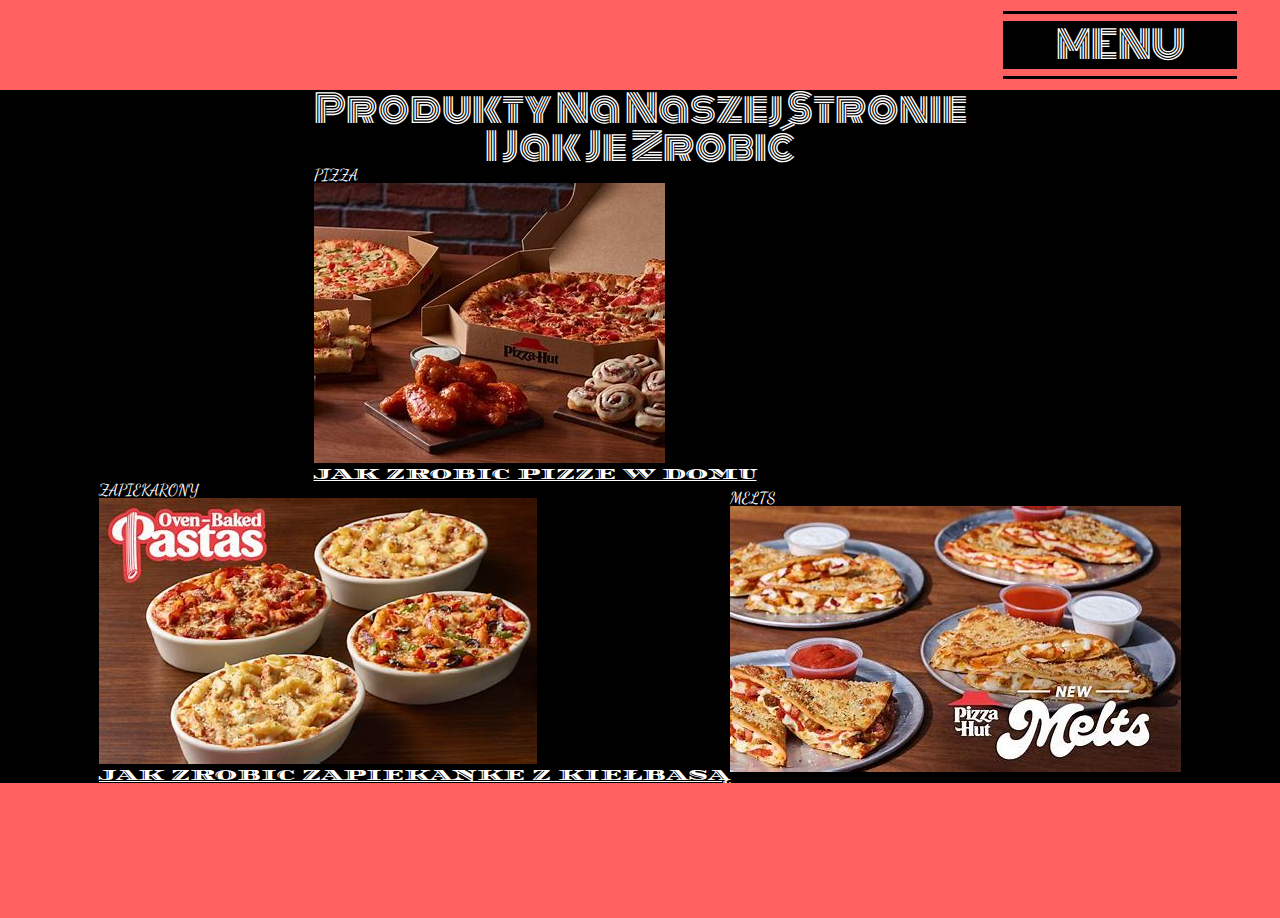
<file: pizza_hut/index.html>
<!DOCTYPE html>
<html lang="en">
  <head>
    <meta charset="UTF-8" />
    <meta name="viewport" content="width=device-width, initial-scale=1.0" />
    <title>Document</title>
    <link rel="icon" type="image/x-icon" href="./Style/Img/log.ico" />
    <link rel="stylesheet" href="./Style/style.css" />
    <script src="./Scritps/values.js" defer></script>
    <script src="./Scritps/kosyk.js"></script>
    <script src="./Scritps/applicationMenu.js" defer></script>

    <link rel="preconnect" href="https://fonts.googleapis.com">
    <link rel="preconnect" href="https://fonts.gstatic.com" crossorigin>
    <link
      href="https://fonts.googleapis.com/css2?family=Dancing+Script:wght@400..700&family=Diplomata&family=Monoton&family=Playfair+Display:ital,wght@0,400..900;1,400..900&family=Playwrite+GB+S:ital,wght@0,100..400;1,100..400&family=Style+Script&family=Ultra&display=swap"
      rel="stylesheet"
    >
  </head>
  <body>
    <header class="header">
      <div class="header__menu" id="menu">
        <div></div>
        <h1>MENU</h1>
        <div></div>
      </div>
    </header>

    <header class="header__menu--open" id="menuContainer">
      <ul>
        <li>
        </li>
        <li><a href="index.html">HOME</a></li>
        <li><a href="pizza.html">PIZZA</a></li>
        <li><a href="sosy.html">SOSY</a></li>
        <li><a href="zapiekarony.html">ZAPIEKARONY</a></li>
        <li><a href="sałatki.html">SAŁATKI</a></li>
        <li><a href="lody-i-desery.html">LODY I DESERY</a></li>
        <li>
          <button class="header__menu--close__list" id="menu--close">
            Close
          </button>
        </li>
      </ul>
    </header>

    <section class="about-product1">
      <div class="about-product1__content">
        <div class="about-product1__content--text">
          <h1>Produkty Na Naszej Stronie</h1>
          <h1>I Jak Je Zrobić</h1>
          <p>
            PIZZA
          </p>
        </div>
        <div class="about-product1__content--image">
          <img src="./Img/home1.png" alt="" />
        </div>
        <a href="https://youtu.be/DCk1pGYPmGQ?si=EHCKf8vid_D0Cp17">JAK ZROBIC PIZZE W DOMU</a>
      </div>
    </section>

    <section class="about-product2">
      <div class="about-product2__content">
        <div class="about-product2__content--text">
          <p>
            ZAPIEKARONY
          </p>
        </div>
        <div class="about-product2__content--image">
          <img src="./Img/home2.png" alt="" />
        </div>
        <a href="https://youtu.be/mXfS6YK-kQs?si=XomioypN-0y1xfsL">JAK ZROBIC ZAPIEKANKE Z KIEŁBASĄ</a>
      </div>
    </section>

    <section class="about-product3">
      <div class="about-product3__content">
        <div class="about-product3__content--text">
          <p>
            MELTS
          </p>
        </div>
        <div class="about-product3__content--image">
          <img src="./Img/home3.png" alt="" />
        </div>
      </div>
    </section>

    <footer></footer>
  </body>
</html>
</file>
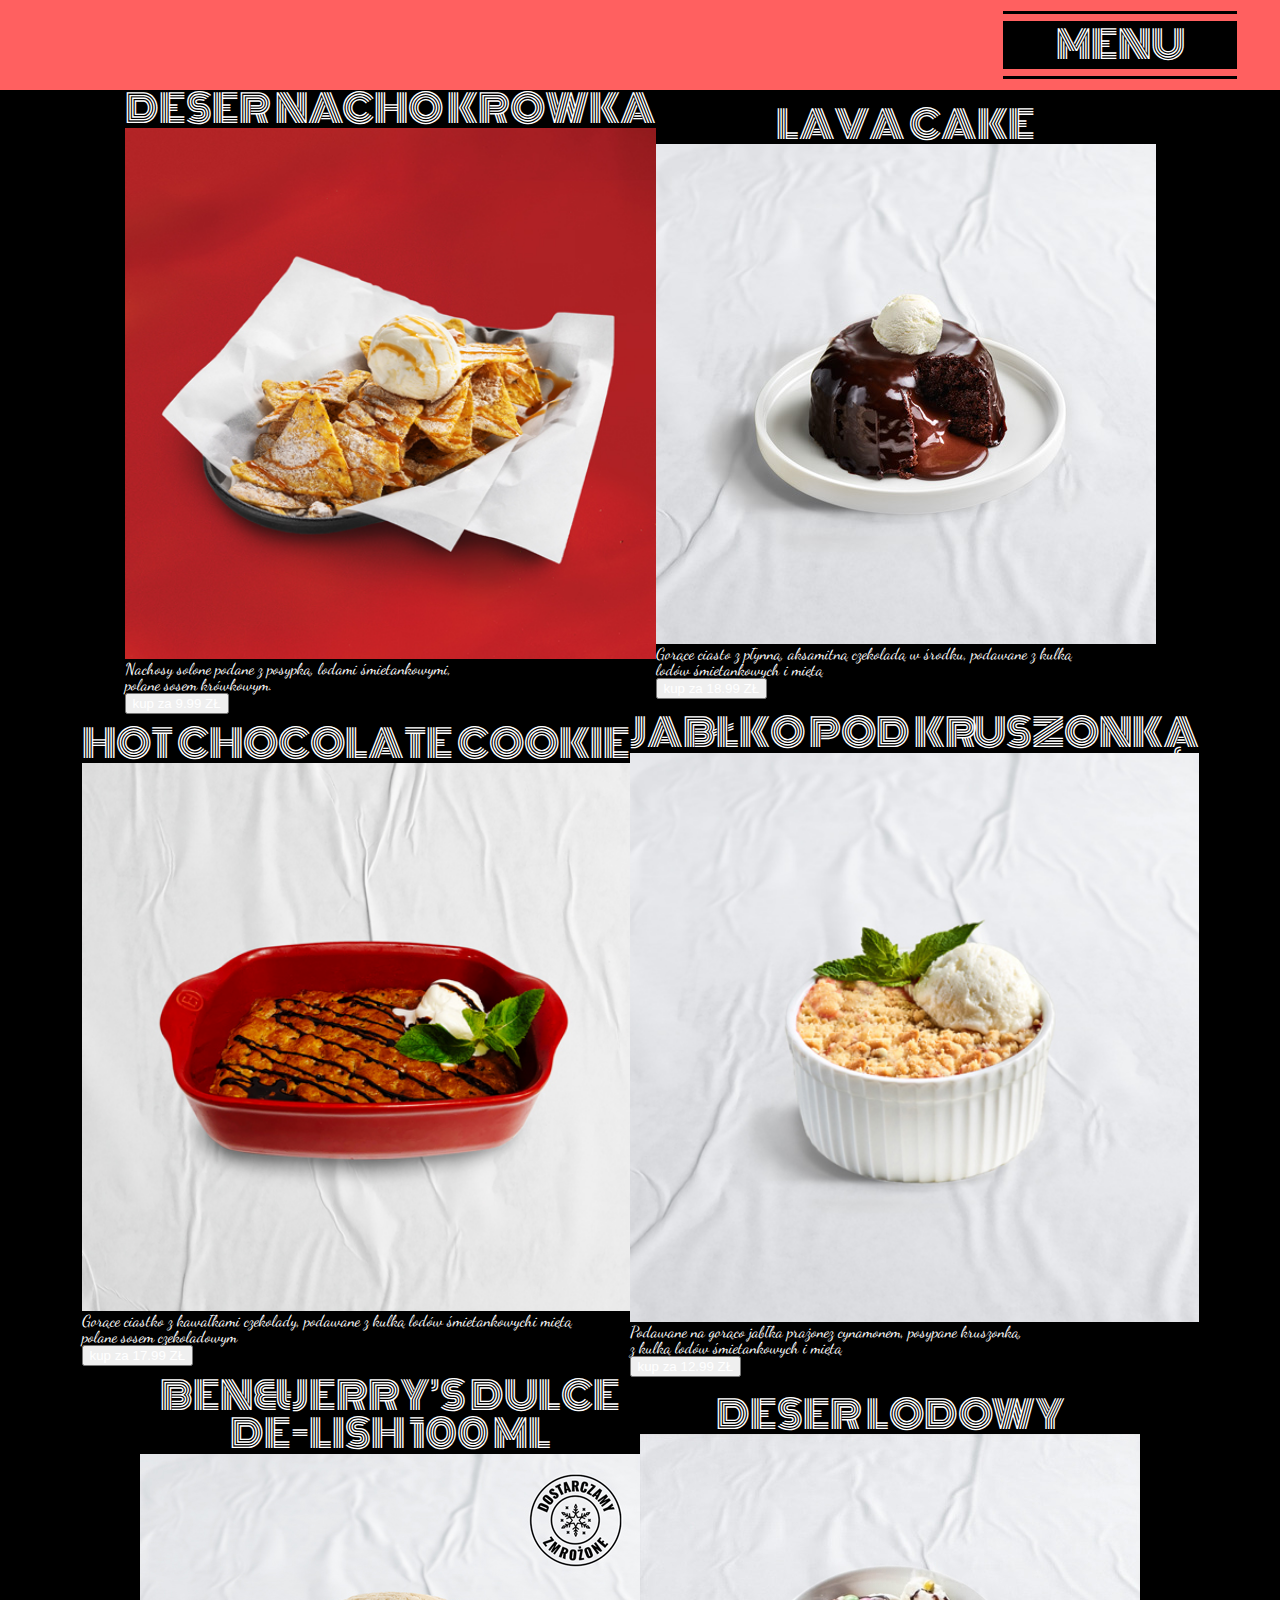
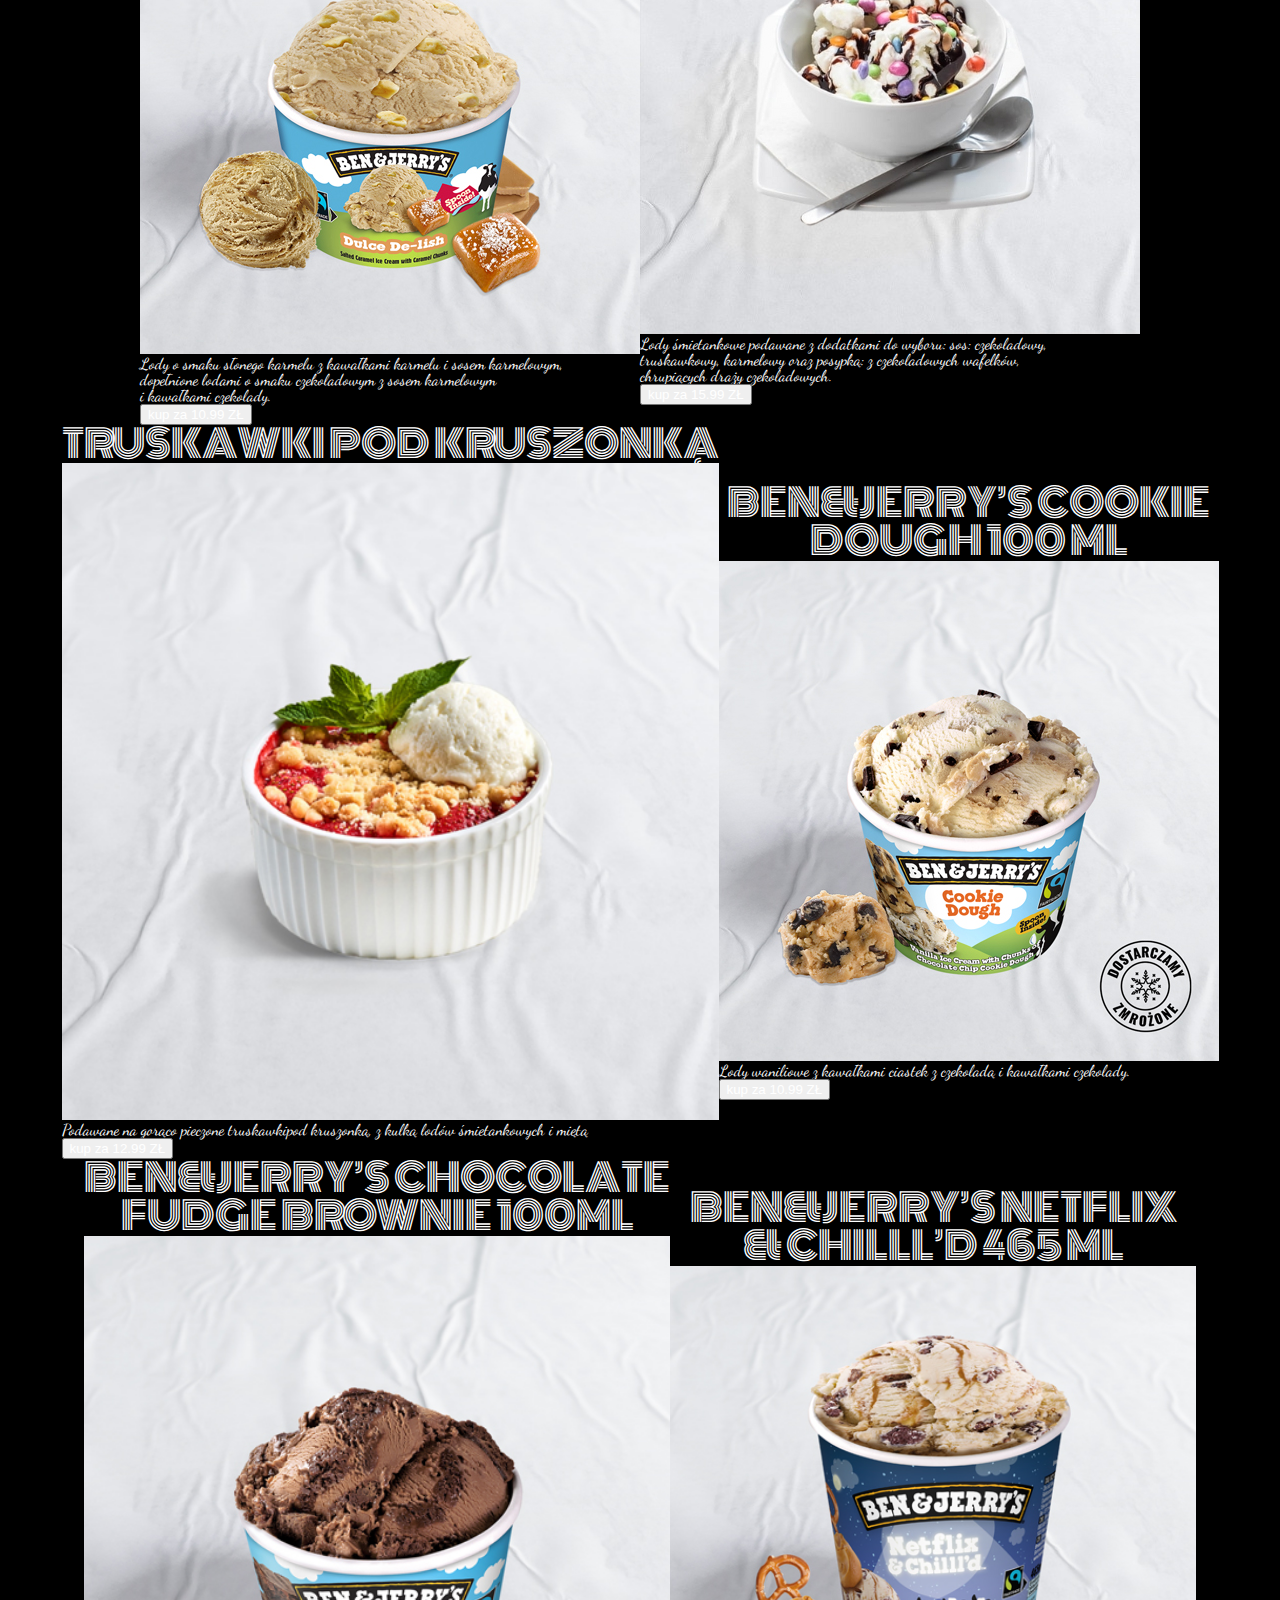
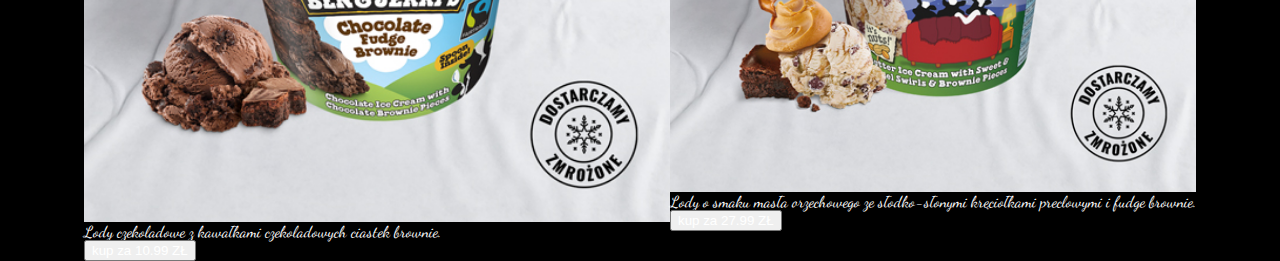
<file: pizza_hut/lody-i-desery.html>
<!DOCTYPE html>
<html lang="en">
  <head>
    <meta charset="UTF-8" />
    <meta name="viewport" content="width=device-width, initial-scale=1.0" />
    <title>Document</title>
    <link rel="icon" type="image/x-icon" href="./Style/Img/logo.png" />
    <link rel="stylesheet" href="./Style/style.css" />
    <script src="./Scritps/values.js" defer></script>
    <script src="./Scritps/kosyk.js"></script>
    <script src="./Scritps/applicationMenu.js" defer></script>

    <link rel="preconnect" href="https://fonts.googleapis.com">
    <link rel="preconnect" href="https://fonts.gstatic.com" crossorigin>
    <link
      href="https://fonts.googleapis.com/css2?family=Dancing+Script:wght@400..700&family=Diplomata&family=Monoton&family=Playfair+Display:ital,wght@0,400..900;1,400..900&family=Playwrite+GB+S:ital,wght@0,100..400;1,100..400&family=Style+Script&family=Ultra&display=swap"
      rel="stylesheet"
    >
  </head>
  <body>
    <header class="header">
      <div class="header__menu" id="menu">
        <div></div>
        <h1>MENU</h1>
        <div></div>
      </div>
    </header>

    <header class="header__menu--open" id="menuContainer">
      <ul>
        <li><a href="index.html">HOME/a></li>
        <li><a href="pizza.html">PIZZA</a></li>
        <li><a href="sosy.html">SOSY</a></li>
        <li><a href="zapiekarony.html">ZAPIEKARONY</a></li>
        <li><a href="sałatki.html">SAŁATKI</a></li>
        <li><a href="lody-i-desery.html">LODY I DESERY</a></li>
        <li>
          <button class="header__menu--close__list" id="menu--close">
            Close
          </button>
        </li>
      </ul>
    </header>

      <div class="galeria"> 
        <h1>DESER NACHO KRÓWKA</h1>
        <img class="img" src="Img/deser-nacho-krówka.png" alt="deser-nacho-krówka">
        <p>Nachosy solone podane z posypką, lodami śmietankowymi, </p>
        <p>polane sosem krówkowym.</p>
        <button class="buy-button">kup za 9.99 ZŁ</button>
        <div id="cart-message" class="cart-message"></div>
      </div>

      <div class="galeria"> 
        <h1>LAVA CAKE</h1>
        <img class="img" src="Img/lava-cake.png" alt="lava-cake">
        <p>Gorące ciasto z płynną, aksamitną czekoladą w środku, podawane z kulką</p>
        <p>lodów śmietankowych i miętą</p>
        <button class="buy-button">kup za 18.99 ZŁ</button>
        <div id="cart-message" class="cart-message"></div>
      </div>
      
      <div class="galeria"> 
        <h1>HOT CHOCOLATE COOKIE</h1>
        <img class="img" src="Img/hot-chocolate-cookie.png" alt="hot-chocolate-cookie">
        <p>Gorące ciastko z kawałkami czekolady, podawane z kulką lodów śmietankowychi miętą</p>
        <p>polane sosem czekoladowym</p>
        <button class="buy-button">kup za 17.99 ZŁ</button>
        <div id="cart-message" class="cart-message"></div>
      </div>

      <div class="galeria"> 
        <h1>JABŁKO POD KRUSZONKĄ</h1>
        <img class="img" src="Img/jabłko-pod-kruszonką.png" alt="jabłko-pod-kruszonką">
        <p>Podawane na gorąco jabłka prażonez cynamonem, posypane kruszonką, </p>
        <p>z kulką lodów śmietankowych i miętą</p>
        <button class="buy-button">kup za 12.99 ZŁ</button>
        <div id="cart-message" class="cart-message"></div>
      </div>

      <div class="galeria"> 
        <h1>BEN&JERRY’S DULCE </h1>
        <h1>DE-LISH 100 ML</h1>
        <img class="img" src="Img/dulce-de-lish.png" alt="dulce-de-lish">
        <p>Lody o smaku słonego karmelu z kawałkami karmelu i sosem karmelowym,</p>
        <p>dopełnione lodami o smaku czekoladowym z sosem karmelowym        </p>
        <p>i kawałkami czekolady. </p>
        <button class="buy-button">kup za 10.99 ZŁ</button>
        <div id="cart-message" class="cart-message"></div>
      </div>

      <div class="galeria"> 
        <h1>DESER LODOWY</h1>
        <img class="img" src="Img/deser-lodowy.png" alt="deser-lodowy">
        <p>Lody śmietankowe podawane z dodatkami do wyboru: sos: czekoladowy,</p>
        <p>truskawkowy, karmelowy oraz posypką: z czekoladowych wafelków,</p>
        <p> chrupiących draży czekoladowych.</p>
        <button class="buy-button">kup za 15.99 ZŁ</button>
        <div id="cart-message" class="cart-message"></div>
      </div>


      
     

      <div class="galeria"> 
        <h1>TRUSKAWKI POD KRUSZONKĄ</h1>
        <img class="img" src="Img/truskawka-pod-kruszonką.png" alt="truskawka-pod-kruszonką">
        <p>Podawane na gorąco pieczone truskawkipod kruszonką, z kulką lodów śmietankowych i miętą</p>
        <button class="buy-button">kup za 12.99 ZŁ</button>
        <div id="cart-message" class="cart-message"></div>
      </div>

      

      <div class="galeria"> 
        <h1>BEN&JERRY’S COOKIE </h1>
        <h1>DOUGH 100 ML</h1>
        <img class="img" src="Img/cookie-dough.png" alt="cookie-dough">
        <p>Lody waniliowe z kawałkami ciastek z czekoladą i kawałkami czekolady.</p>
        <button class="buy-button">kup za 10.99 ZŁ</button>
        <div id="cart-message" class="cart-message"></div>
      </div>

      <div class="galeria"> 
        <h1>BEN&JERRY’S CHOCOLATE</h1>
        <h1> FUDGE BROWNIE 100ML</h1>
        <img class="img" src="Img/chocolate.png" alt="chocolate">
        <p>Lody czekoladowe z kawałkami czekoladowych ciastek brownie.</p>
        <button class="buy-button">kup za 10.99 ZŁ</button>
        <div id="cart-message" class="cart-message"></div>
      </div>

      <div class="galeria"> 
        <h1>BEN&JERRY’S NETFLIX </h1>
        <h1>& CHILLL’D 465 ML</h1>
        <img class="img" src="Img/netflix.png" alt="netflix">
        <p>Lody o smaku masła orzechowego ze słodko-słonymi kręciołkami preclowymi i fudge brownie.</p>
        <button class="buy-button">kup za 27.99 ZŁ</button>
        <div id="cart-message" class="cart-message"></dv>
      </div>

  </body>
</html>
</file>
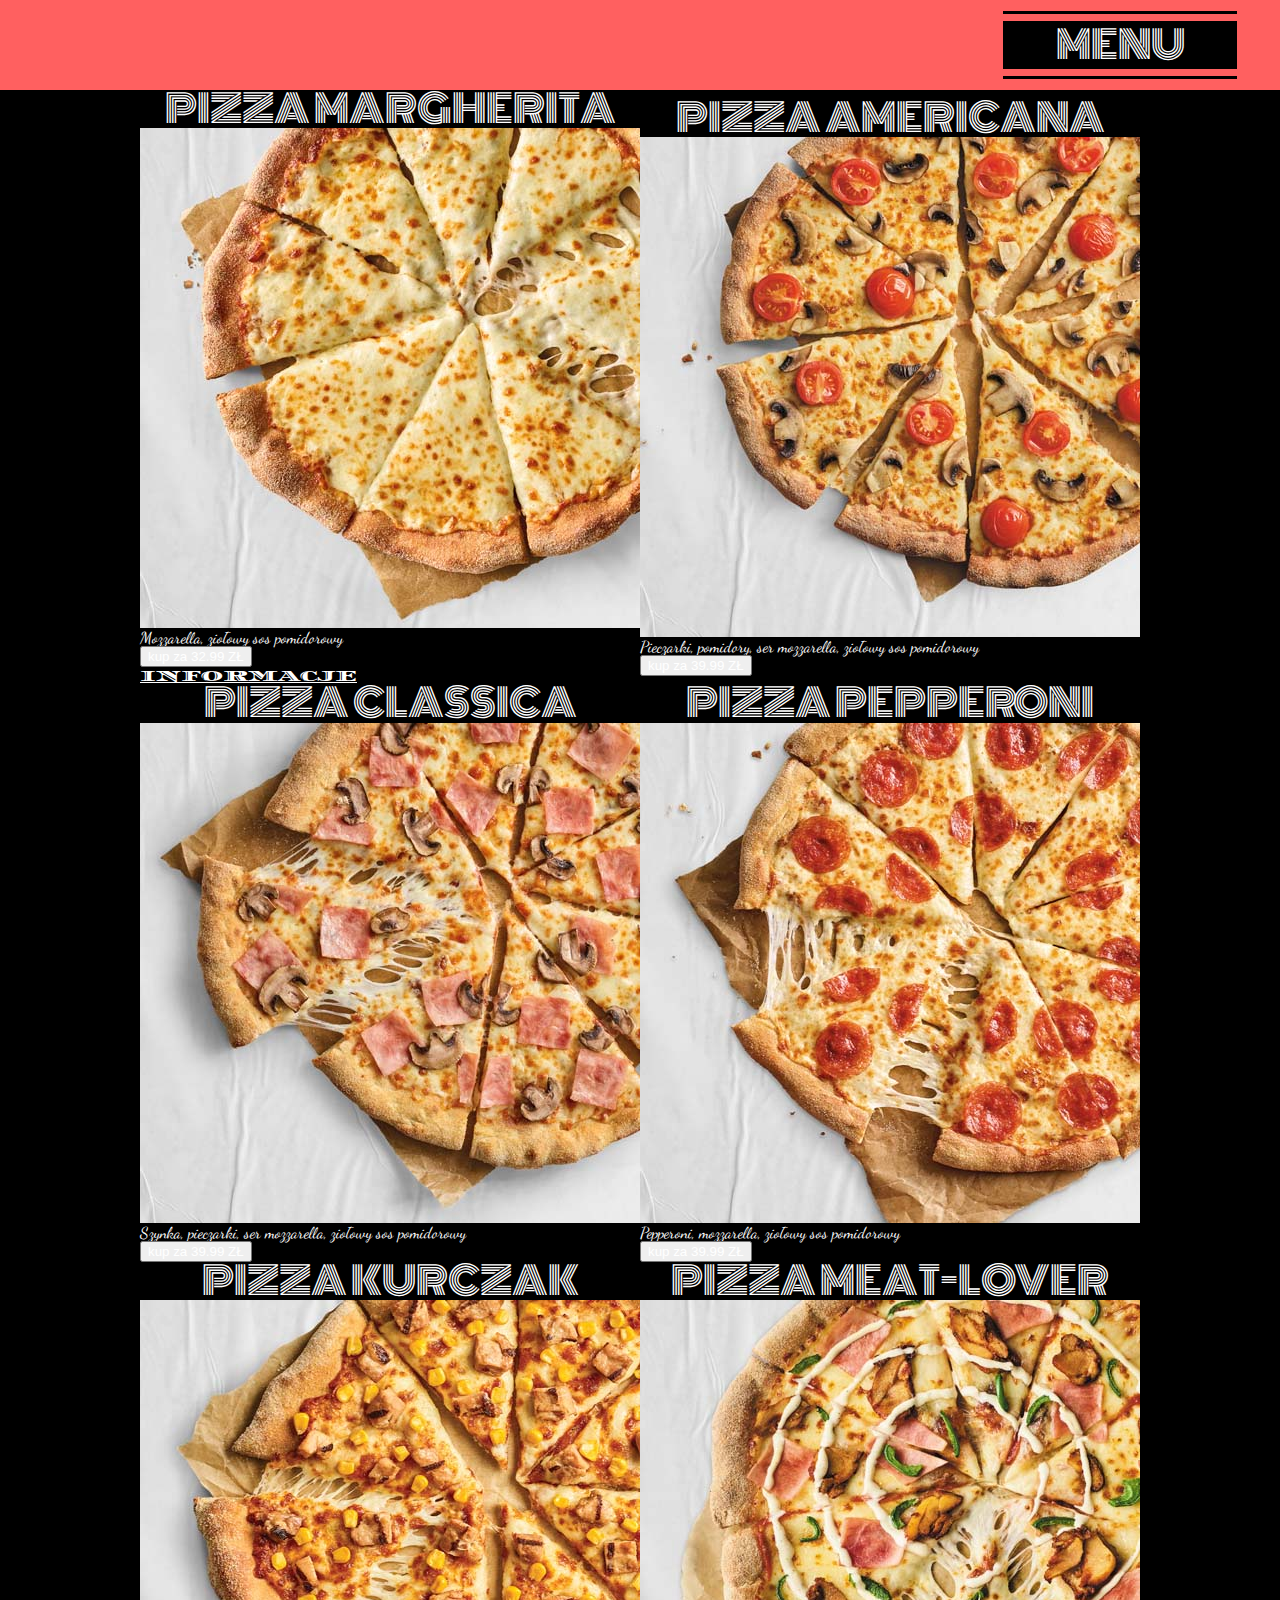
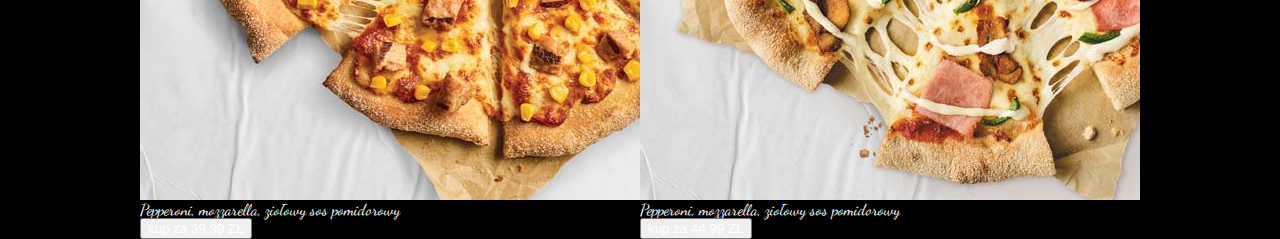
<file: pizza_hut/pizza.html>
<!DOCTYPE html>
<html lang="en">
  <head>
    <meta charset="UTF-8" />
    <meta name="viewport" content="width=device-width, initial-scale=1.0" />
    <title>Document</title>
    <link rel="icon" type="image/x-icon" href="./Style/Img/logo.png" />
    <link rel="stylesheet" href="./Style/style.css" />
    <script src="./Scritps/values.js" defer></script>
    <script src="./Scritps/kosyk.js"></script>
    <script src="./Scritps/applicationMenu.js" defer></script>

    <link rel="preconnect" href="https://fonts.googleapis.com">
    <link rel="preconnect" href="https://fonts.gstatic.com" crossorigin>
    <link
      href="https://fonts.googleapis.com/css2?family=Dancing+Script:wght@400..700&family=Diplomata&family=Monoton&family=Playfair+Display:ital,wght@0,400..900;1,400..900&family=Playwrite+GB+S:ital,wght@0,100..400;1,100..400&family=Style+Script&family=Ultra&display=swap"
      rel="stylesheet"
    >
    
  </head>
  <body>
    <header class="header">
      <div class="header__menu" id="menu">
        <div></div>
        <h1>MENU</h1>
        <div></div>
      </div>
    </header>

    <header class="header__menu--open" id="menuContainer">
      <ul>
        <li><a href="index.html">HOME</a></li>
        <li><a href="pizza.html">PIZZA</a></li>
        <li><a href="sosy.html">SOSY</a></li>
        <li><a href="zapiekarony.html">ZAPIEKARONY</a></li>
        <li><a href="sałatki.html">SAŁATKI</a></li>
        <li><a href="lody-i-desery.html">LODY I DESERY</a></li>
        <li>
          <button class="header__menu--close__list" id="menu--close">
            Close
          </button>
        </li>
      </ul>
      <h1>Koszyk: <span id="cart-count">0</span> produktów</h1>
    </header>


      <div class="galeria"> 
        <h1>PIZZA MARGHERITA</h1>
        <img class="img" src="Img/pizza-margherita.png" alt="pizza-margherita">
        <p>Mozzarella, ziołowy sos pomidorowy</p>
        <button class="buy-button">kup za 32.99 ZŁ</button>
        <div id="cart-message" class="cart-message"></div>
        <a href="https://pizzahut.pl/produkt/pizza-margherita-1305#w-restauracji">INFORMACJE</a>
      </div>

      <div class="galeria"> 
        <h1>PIZZA AMERICANA</h1>
        <img class="img" src="Img/pizza-americana.png" alt="pizza-americana">
        <p>Pieczarki, pomidory, ser mozzarella, ziołowy sos pomidorowy</p>
        <button class="buy-button">kup za 39.99 ZŁ</button>
        <div id="cart-message" class="cart-message"></div>
      </div>

      <div class="galeria"> 
        <h1>PIZZA CLASSICA</h1>
        <img class="img" src="Img/pizza-classica.png" alt="pizza-classica">
        <p>Szynka, pieczarki, ser mozzarella, ziołowy sos pomidorowy</p>
        <button class="buy-button">kup za 39.99 ZŁ</button>
        <div id="cart-message" class="cart-message"></div>
      </div>

      <div class="galeria"> 
        <h1>PIZZA PEPPERONI</h1>
        <img class="img" src="Img/pizza-pepperoni.png" alt="pizza-pepperoni">
        <p>Pepperoni, mozzarella,  ziołowy sos pomidorowy</p>
        <button class="buy-button">kup za 39.99 ZŁ</button>
        <div id="cart-message" class="cart-message"></div>
      </div>

      <div class="galeria"> 
        <h1>PIZZA KURCZAK</h1>
        <img class="img" src="Img/pizza-kurczak.png" alt="pizza-kurczak">
        <p>Pepperoni, mozzarella,  ziołowy sos pomidorowy</p>
        <button class="buy-button">kup za 39.99 ZŁ</button>
        <div id="cart-message" class="cart-message"></div>
      </div>

      <div class="galeria"> 
        <h1>PIZZA MEAT-LOVER</h1>
        <img class="img" src="Img/pizza-meat-lover.png" alt="pizza-meat-lover">
        <p>Pepperoni, mozzarella,  ziołowy sos pomidorowy</p>
        <button class="buy-button">kup za 44.99 ZŁ</button>
        <div id="cart-message" class="cart-message"></div>
      </div>

  </body>
</html>
</file>
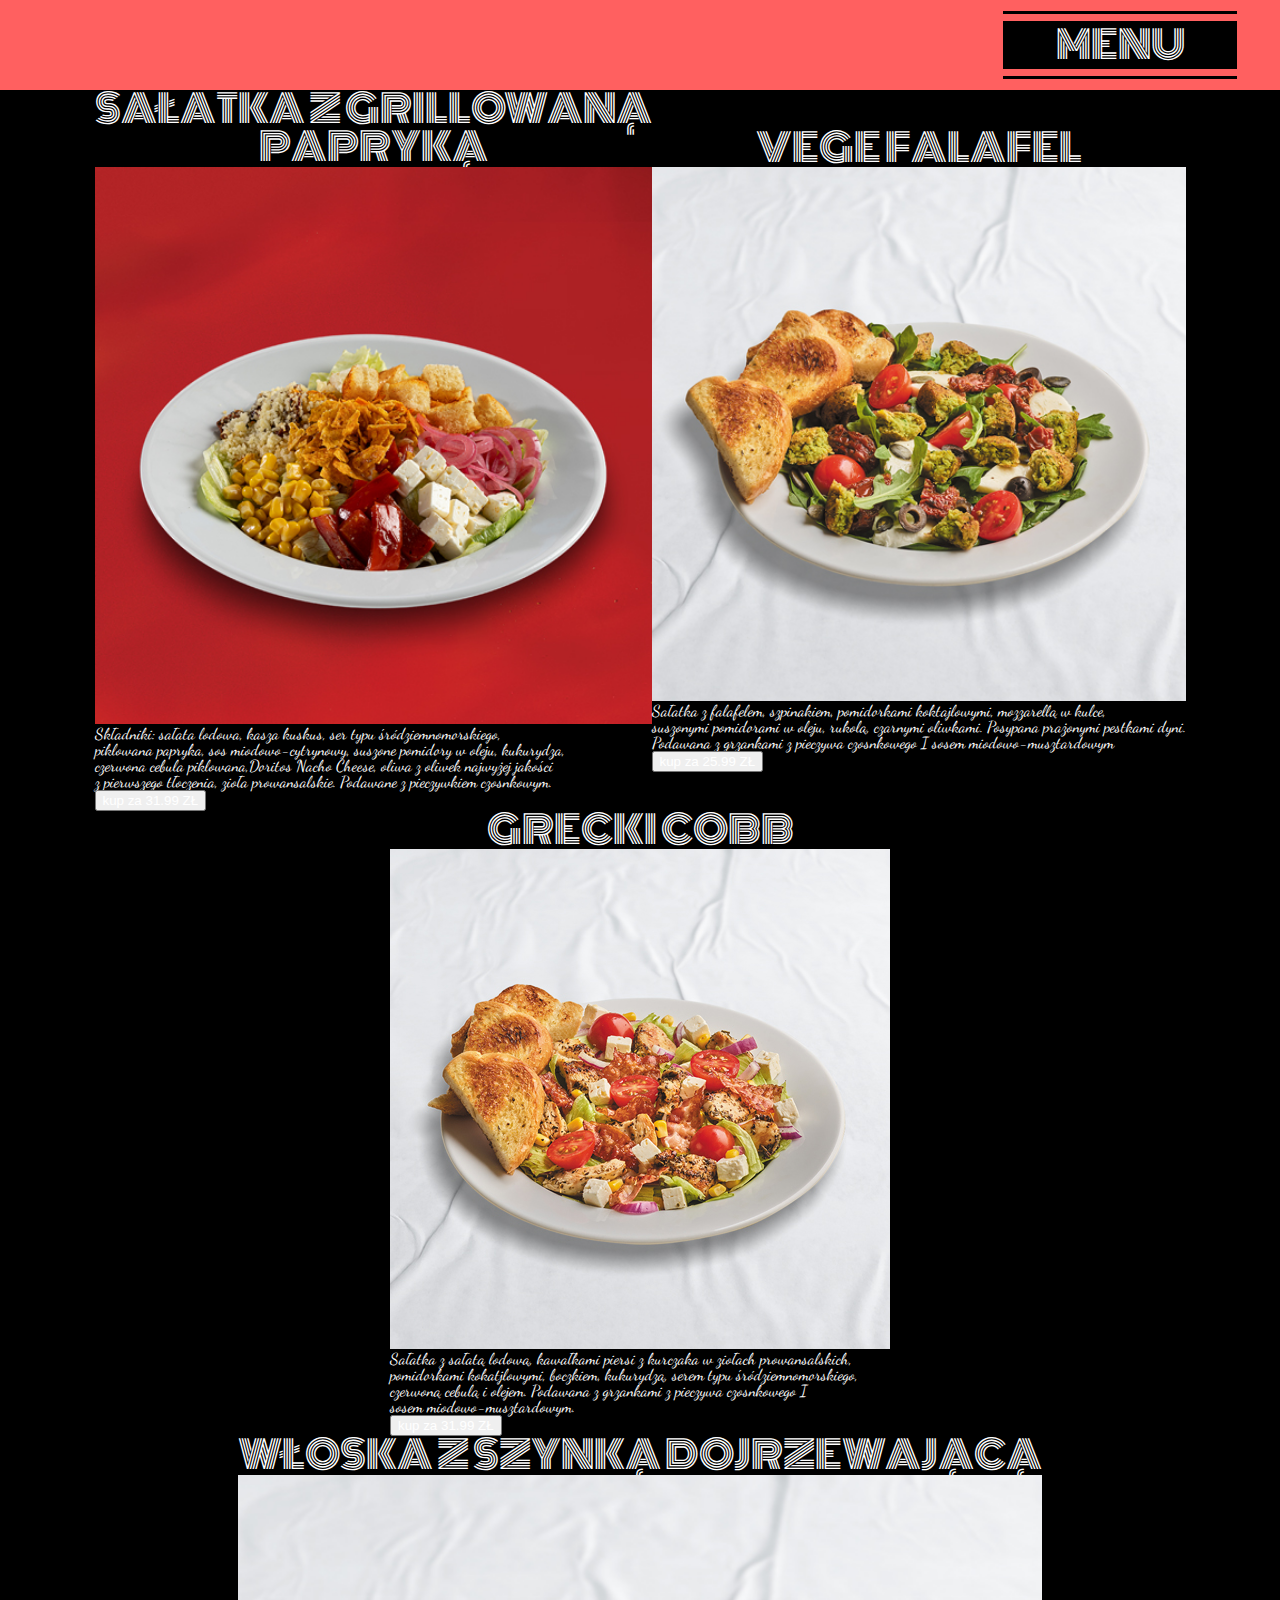
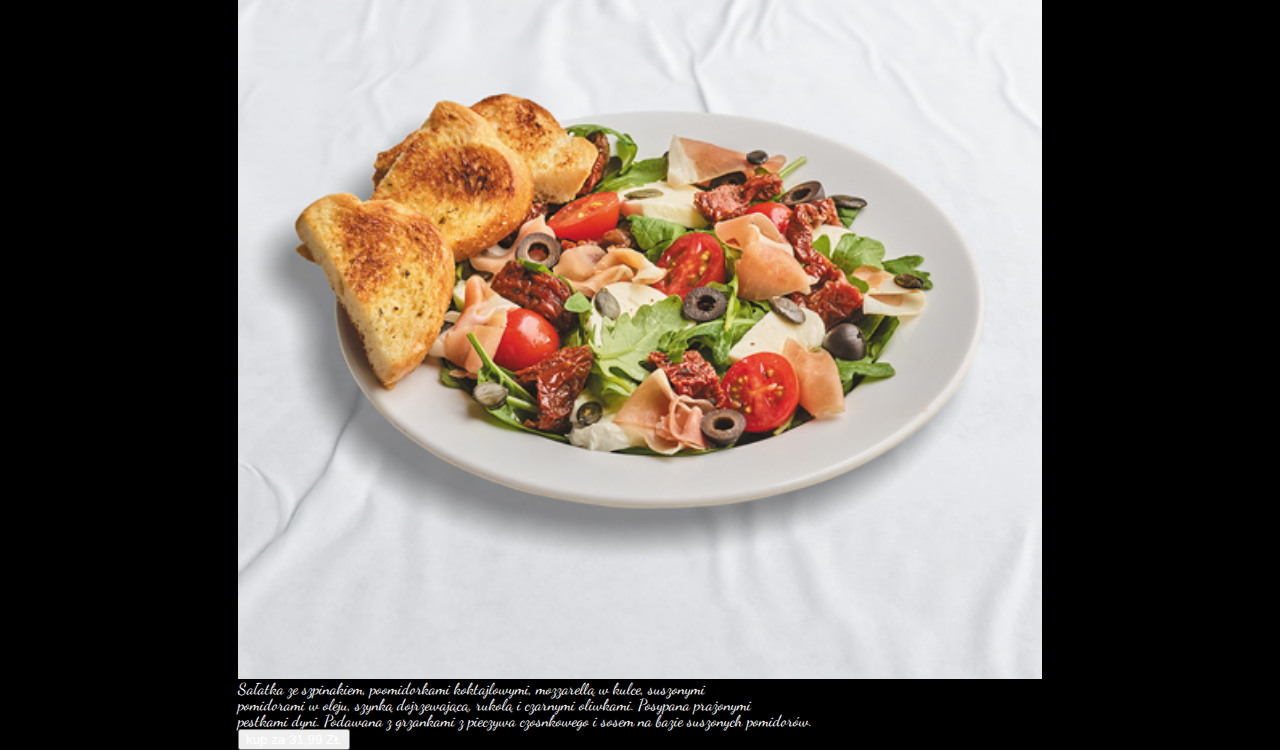
<file: pizza_hut/sałatki.html>
<!DOCTYPE html>
<html lang="en">
  <head>
    <meta charset="UTF-8" />
    <meta name="viewport" content="width=device-width, initial-scale=1.0" />
    <title>Document</title>
    <link rel="icon" type="image/x-icon" href="./Style/Img/logo.png" />
    <link rel="stylesheet" href="./Style/style.css" />
    <script src="./Scritps/values.js" defer></script>
    <script src="./Scritps/kosyk.js"></script>
    <script src="./Scritps/applicationMenu.js" defer></script>

    <link rel="preconnect" href="https://fonts.googleapis.com">
    <link rel="preconnect" href="https://fonts.gstatic.com" crossorigin>
    <link
      href="https://fonts.googleapis.com/css2?family=Dancing+Script:wght@400..700&family=Diplomata&family=Monoton&family=Playfair+Display:ital,wght@0,400..900;1,400..900&family=Playwrite+GB+S:ital,wght@0,100..400;1,100..400&family=Style+Script&family=Ultra&display=swap"
      rel="stylesheet"
    >
  </head>
  <body>
    <header class="header">
      <div class="header__menu" id="menu">
        <div></div>
        <h1>MENU</h1>
        <div></div>
      </div>
    </header>

    <header class="header__menu--open" id="menuContainer">
      <ul>
        <li><a href="index.html">HOME</a></li>
        <li><a href="pizza.html">PIZZA</a></li>
        <li><a href="sosy.html">SOSY</a></li>
        <li><a href="zapiekarony.html">ZAPIEKARONY</a></li>
        <li><a href="sałatki.html">SAŁATKI</a></li>
        <li><a href="lody-i-desery.html">LODY I DESERY</a></li>
        <li>
          <button class="header__menu--close__list" id="menu--close">
            Close
          </button>
        </li>
      </ul>
    </header>

      <div class="galeria"> 
        <h1>SAŁATKA Z GRILLOWANĄ </h1>
        <h1>PAPRYKĄ</h1>
        <img class="img" src="Img/sałatka-z-grilowną-papryką.png" alt="sałatka-z-grilowną-papryką">
        <p>Składniki: sałata lodowa, kasza kuskus, ser typu śródziemnomorskiego, </p>
        <p>piklowana papryka, sos miodowo-cytrynowy, suszone pomidory w oleju, kukurydza, </p>
        <p>czerwona cebula piklowana,Doritos Nacho Cheese, oliwa z oliwek najwyżej jakości  </p>
        <p>z pierwszego tłoczenia, zioła prowansalskie. Podawane z pieczywkiem czosnkowym.</p>
        <button class="buy-button">kup za 31.99 ZŁ</button>
        <div id="cart-message" class="cart-message"></div>
      </div>

      <div class="galeria"> 
        <h1>VEGE FALAFEL</h1>
        <img class="img" src="Img/vege-falafel.png" alt="vege-falafel">
        <p>Sałatka z falafelem, szpinakiem, pomidorkami koktajlowymi, mozzarellą w kulce,</p>
        <p>suszonymi pomidorami w oleju, rukolą, czarnymi oliwkami. Posypana prażonymi pestkami dyni.</p>
        <p>Podawana z grzankami z pieczywa czosnkowego I sosem miodowo-musztardowym</p>
        <button class="buy-button">kup za 25.99 ZŁ</button>
        <div id="cart-message" class="cart-message"></div>
      </div>

      <div class="galeria"> 
        <h1>GRECKI COBB</h1>
        <img class="img" src="Img/grecki-cobb.png" alt="grecki-cobb">
        <p>Sałatka z sałatą lodową, kawałkami piersi z kurczaka w ziołach prowansalskich, </p>
        <p>pomidorkami kokatjlowymi, boczkiem, kukurydzą, serem typu śródziemnomorskiego,</p>
        <p> czerwoną cebulą i olejem. Podawana z grzankami z pieczywa czosnkowego I </p>
        <p>sosem miodowo-musztardowym.</p>
        <button class="buy-button">kup za 31.99 ZŁ</button>
        <div id="cart-message" class="cart-message"></div>
      </div>

      <div class="galeria"> 
        <h1>WŁOSKA Z SZYNKĄ DOJRZEWAJĄCĄ</h1>
        <img class="img" src="Img/włoska-z-szynką-dojrzewającą.png" alt="włoska-z-szynką-dojrzewającą">
        <p>Sałatka ze szpinakiem, poomidorkami koktajlowymi, mozzarellą w kulce, suszonymi</p>
        <p>pomidorami w oleju, szynką dojrzewającą, rukolą i czarnymi oliwkami. Posypana prażonymi </p>
        <p> pestkami dyni. Podawana z grzankami z pieczywa czosnkowego i sosem na bazie suszonych pomidorów.</p>
        <button class="buy-button">kup za 31,99 ZŁ</button>
        <div id="cart-message" class="cart-message"></div>
      </div>

  </body>
</html>
</file>
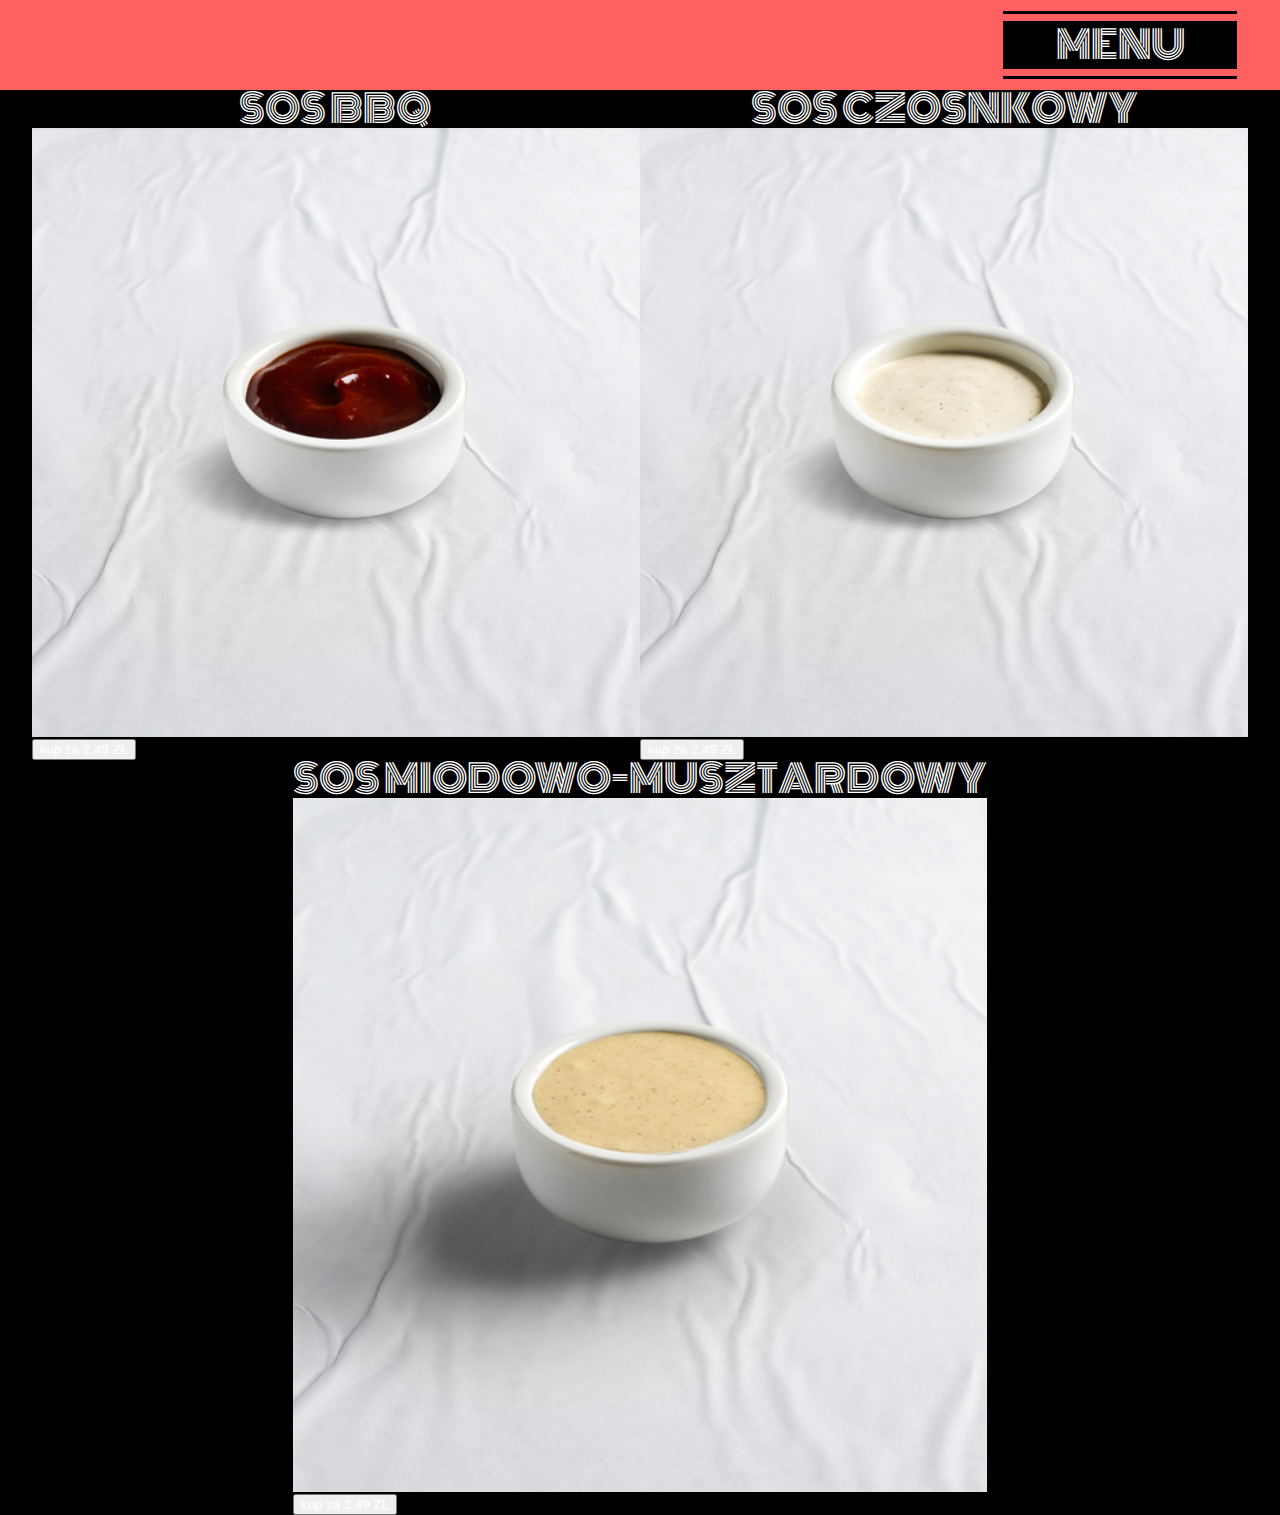
<file: pizza_hut/sosy.html>
<!DOCTYPE html>
<html lang="en">
  <head>
    <meta charset="UTF-8" />
    <meta name="viewport" content="width=device-width, initial-scale=1.0" />
    <title>Document</title>
    <link rel="icon" type="image/x-icon" href="./Style/Img/logo.png" />
    <link rel="stylesheet" href="./Style/style.css" />
    <script src="./Scritps/values.js" defer></script>
    <script src="./Scritps/kosyk.js"></script>
    <script src="./Scritps/applicationMenu.js" defer></script>

    <link rel="preconnect" href="https://fonts.googleapis.com">
    <link rel="preconnect" href="https://fonts.gstatic.com" crossorigin>
    <link
      href="https://fonts.googleapis.com/css2?family=Dancing+Script:wght@400..700&family=Diplomata&family=Monoton&family=Playfair+Display:ital,wght@0,400..900;1,400..900&family=Playwrite+GB+S:ital,wght@0,100..400;1,100..400&family=Style+Script&family=Ultra&display=swap"
      rel="stylesheet"
    >
  </head>
  <body>
    <header class="header">
      <div class="header__menu" id="menu">
        <div></div>
        <h1>MENU</h1>
        <div></div>
      </div>
    </header>

    <header class="header__menu--open" id="menuContainer">
      <ul>
        <li><a href="index.html">HOME</a></li>
        <li><a href="pizza.html">PIZZA</a></li>
        <li><a href="sosy.html">SOSY</a></li>
        <li><a href="zapiekarony.html">ZAPIEKARONY</a></li>
        <li><a href="sałatki.html">SAŁATKI</a></li>
        <li><a href="lody-i-desery.html">LODY I DESERY</a></li>
        <li>
          <button class="header__menu--close__list" id="menu--close">
            Close
          </button>
        </li>
      </ul>
    </header>

      <div class="galeria"> 
        <h1>SOS BBQ</h1>
        <img class="img" src="Img/sos bbq.png" alt="sos bbq">
        <button class="buy-button">kup za 2.49 ZŁ</button>
        <div id="cart-message" class="cart-message"></div>
      </div>

      <div class="galeria"> 
        <h1>SOS CZOSNKOWY</h1>
        <img class="img" src="Img/sos-czosnkowy.png" alt="sos-czosnkowy">
        <button class="buy-button">kup za 2.49 ZŁ</button>
        <div id="cart-message" class="cart-message"></div>
      </div>

      <div class="galeria"> 
        <h1>SOS MIODOWO-MUSZTARDOWY</h1>
        <img class="img" src="Img/sos-miodowo-musztardowy.png" alt="dog">
        <button class="buy-button">kup za 2.49 ZŁ</button>
        <div id="cart-message" class="cart-message"></div>
      </div>

  </body>
</html>
</file>
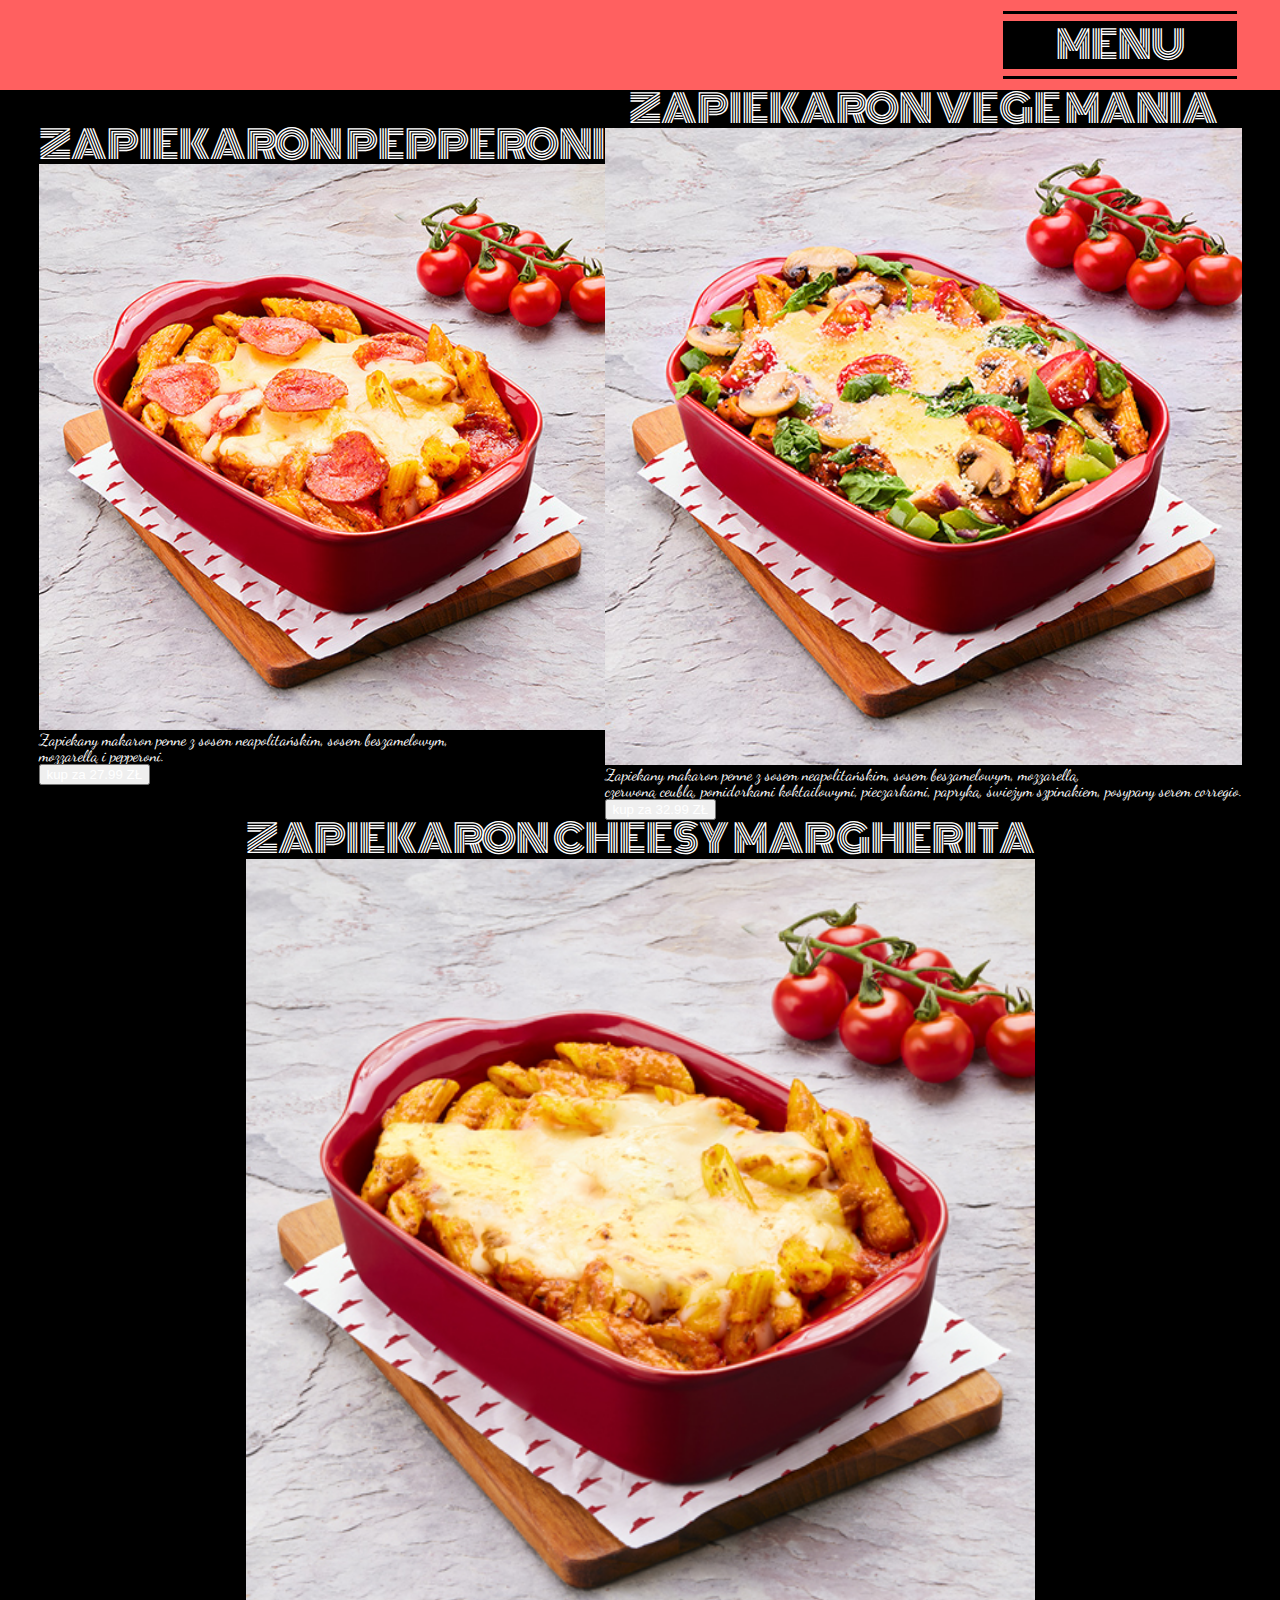
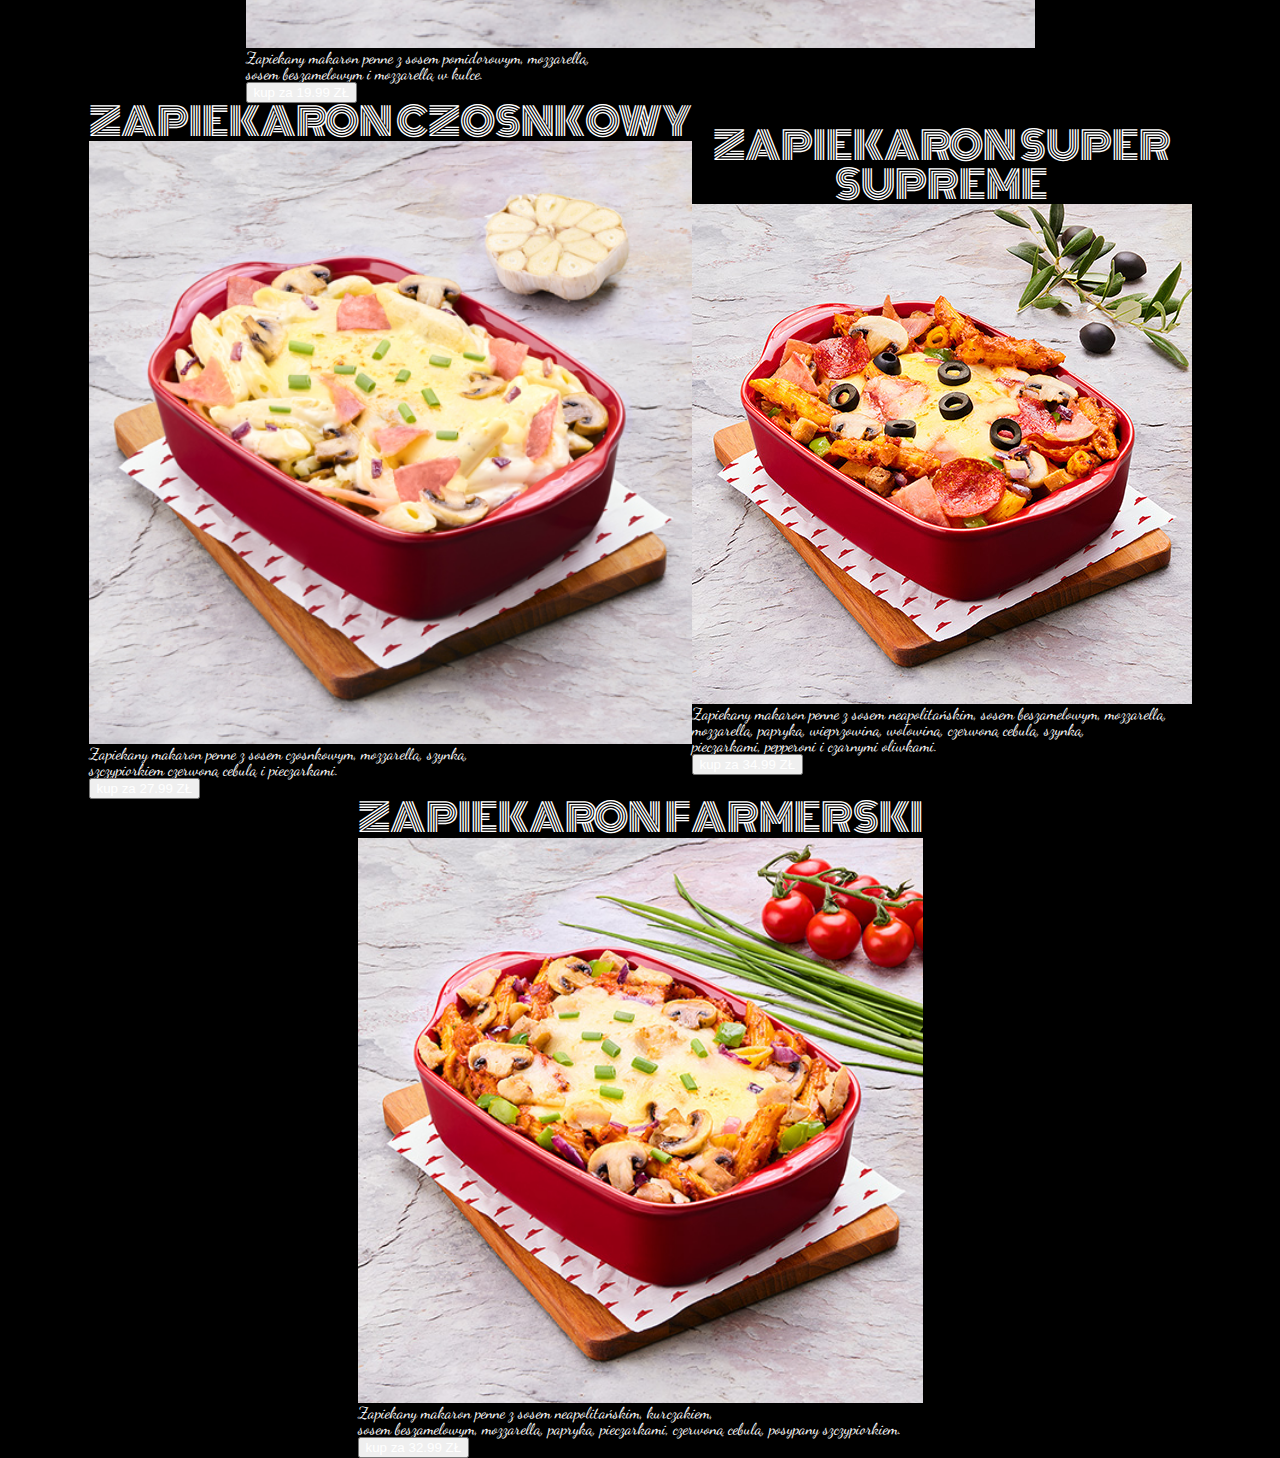
<file: pizza_hut/zapiekarony.html>
<!DOCTYPE html>
<html lang="en">
  <head>
    <meta charset="UTF-8" />
    <meta name="viewport" content="width=device-width, initial-scale=1.0" />
    <title>Document</title>
    <link rel="icon" type="image/x-icon" href="./Style/Img/logo.png" />
    <link rel="stylesheet" href="./Style/style.css" />
    <script src="./Scritps/values.js" defer></script>
    <script src="./Scritps/kosyk.js"></script>
    <script src="./Scritps/applicationMenu.js" defer></script>

    <link rel="preconnect" href="https://fonts.googleapis.com">
    <link rel="preconnect" href="https://fonts.gstatic.com" crossorigin>
    <link
      href="https://fonts.googleapis.com/css2?family=Dancing+Script:wght@400..700&family=Diplomata&family=Monoton&family=Playfair+Display:ital,wght@0,400..900;1,400..900&family=Playwrite+GB+S:ital,wght@0,100..400;1,100..400&family=Style+Script&family=Ultra&display=swap"
      rel="stylesheet"
    >
  </head>
  <body>
    <header class="header">
      <div class="header__menu" id="menu">
        <div></div>
        <h1>MENU</h1>
        <div></div>
      </div>
    </header>

    <header class="header__menu--open" id="menuContainer">
      <ul>
        <li><a href="index.html">HOME</a></li>
        <li><a href="pizza.html">PIZZA</a></li>
        <li><a href="sosy.html">SOSY</a></li>
        <li><a href="zapiekarony.html">ZAPIEKARONY</a></li>
        <li><a href="sałatki.html">SAŁATKI</a></li>
        <li><a href="lody-i-desery.html">LODY I DESERY</a></li>
        <li>
          <button class="header__menu--close__list" id="menu--close">
            Close
          </button>
        </li>
      </ul>
    </header>



      <div class="galeria"> 
        <h1>ZAPIEKARON PEPPERONI      </h1>
        <img class="img" src="Img/zapiekaron-pepperoni.png" alt="zapiekaron-pepperoni">
        <p>Zapiekany makaron penne z sosem neapolitańskim, sosem beszamelowym,       </p>
        <p> mozzarellą i pepperoni. </p>
        <button class="buy-button">kup za 27.99 ZŁ</button>
        <div id="cart-message" class="cart-message"></div>
      </div>

      <div class="galeria"> 
        <h1>ZAPIEKARON VEGE MANIA</h1>
        <img class="img" src="Img/zapiekaron-vege-mania.png" alt="zapiekaron-vege-mania">
        <p>Zapiekany makaron penne z sosem neapolitańskim, sosem beszamelowym, mozzarellą,         </p>
        <p>czerwoną ceublą, pomidorkami koktailowymi, pieczarkami, papryką, świeżym szpinakiem, posypany serem corregio.</p>
        <button class="buy-button">kup za 32.99 ZŁ</button>
        <div id="cart-message" class="cart-message"></div>
      </div>

      <div class="galeria"> 
        <h1>ZAPIEKARON CHEESY MARGHERITA</h1>
        <img class="img" src="Img/zapiekaron-cheesy-margherita.png" alt="zapiekaron-cheesy-margherita">
        <p>Zapiekany makaron penne z sosem pomidorowym, mozzarellą,</p>
        <p> sosem beszamelowym i mozzarellą w kulce.</p>
        <button class="buy-button">kup za 19.99 ZŁ</button>
        <div id="cart-message" class="cart-message"></div>
      </div>
      
      <div class="galeria"> 
        <h1>ZAPIEKARON CZOSNKOWY</h1>
        <img class="img" src="Img/zapiekaron-czosnkowy.png" alt="zapiekaron-czosnkowy">
        <p>Zapiekany makaron penne z sosem czosnkowym, mozzarellą, szynką,         </p>
        <p>szczypiorkiem czerwoną cebulą i pieczarkami.</p>
        <button class="buy-button">kup za 27.99 ZŁ</button>
        <div id="cart-message" class="cart-message"></div>
      </div>

      <div class="galeria"> 
        <h1>ZAPIEKARON SUPER </h1>
        <h1>SUPREME</h1>
        <img class="img" src="Img/zapiekaron-super-supreme.png" alt="zapiekaron-super-supreme">
        <p>Zapiekany makaron penne z sosem neapolitańskim, sosem beszamelowym, mozzarellą,         </p>
        <p>mozzarellą, papryką, wieprzowiną, wołowiną, czerwoną cebulą, szynką, </p>
        <p>pieczarkami, pepperoni i czarnymi oliwkami.</p>
        <button class="buy-button">kup za 34.99 ZŁ</button>
        <div id="cart-message" class="cart-message"></div>
      </div>

      <div class="galeria"> 
        <h1>ZAPIEKARON FARMERSKI</h1>
        <img class="img" src="Img/zapiekaron-farmerski.png" alt="zapiekaron-farmerski">
        <p>Zapiekany makaron penne z sosem neapolitańskim, kurczakiem,         </p>
        <p>sosem beszamelowym, mozzarellą, papryką, pieczarkami, czerwoną cebulą, posypany szczypiorkiem.</p>
        <button class="buy-button">kup za 32.99 ZŁ</button>
        <div id="cart-message" class="cart-message"></div>
      </div>


  </body>
</html>
</file>
<file: pizza_hut/Style/style.css>
/* http://meyerweb.com/eric/tools/css/reset/ 
   v2.0 | 20110126
   License: none (public domain)
*/
html,
body,
div,
span,
applet,
object,
iframe,
h1,
h2,
h3,
h4,
h5,
h6,
p,
blockquote,
pre,
a,
abbr,
acronym,
address,
big,
cite,
code,
del,
dfn,
em,
img,
ins,
kbd,
q,
s,
samp,
small,
strike,
strong,
sub,
sup,
tt,
var,
b,
u,
i,
center,
dl,
dt,
dd,
ol,
ul,
li,
fieldset,
form,
label,
legend,
table,
caption,
tbody,
tfoot,
thead,
tr,
th,
td,
article,
aside,
canvas,
details,
embed,
figure,
figcaption,
footer,
header,
hgroup,
menu,
nav,
output,
ruby,
section,
summary,
time,
mark,
audio,
video {
  margin: 0;
  padding: 0;
  border: 0;
  font-size: 100%;
  font: inherit;
  vertical-align: baseline;
}

/* HTML5 display-role reset for older browsers */
article,
aside,
details,
figcaption,
figure,
footer,
header,
hgroup,
menu,
nav,
section {
  display: block;
}

body {
  line-height: 1;
}

ol,
ul {
  list-style: none;
}

blockquote,
q {
  quotes: none;
}

blockquote:before,
blockquote:after,
q:before,
q:after {
  content: "";
  content: none;
}

table {
  border-collapse: collapse;
  border-spacing: 0;
}

html {
  width: 100vw;
}

body {
  width: 100vw;
  background-color: black;
  box-sizing: border-box;
  display: flex;
  justify-content: center;
  align-items: center;
  align-items: center;
  flex-wrap: wrap;
}

* {
  box-sizing: border-box;
  text-align: justify;
  color: white;
}

h1,
h2,
h3,
h4,
h5 {
  text-align: center;
  font-size: 2.4em;
}

.header {
  width: 100vw;
  background-color: rgb(255, 96, 96);
  top: 0;
  display: flex;
  justify-content: flex-end;
  position: sticky;
  top: 0px;
}
.header__menu {
  margin-right: 2em;
  width: 20vw;
  height: 10vh;
  border: 0.7em solid rgb(255, 96, 96);
  background-color: black;
  display: flex;
  flex-wrap: wrap;
  display: flex;
  justify-content: center;
  align-items: center;
  align-items: center;
  transition: background-color 0.3s ease;
}
.header__menu div {
  width: 100%;
  height: 0.8vh;
  background-color: rgb(255, 96, 96);
}
.header__menu:hover {
  background-color: rgb(255, 96, 96);
}

.header__menu--open {
  width: 550px;
  height: auto;
  background-color: black;
  border: 0.7em solid rgb(255, 96, 96);
  display: none;
  z-index: 10;
  flex-wrap: wrap;
  position: sticky;
  top: 15vh;
  padding: 3em;
}
.header__menu--open ul {
  display: flex;
  justify-content: center;
  align-items: center;
  flex-direction: column;
  flex-wrap: wrap;
  gap: 8vh;
}
.header__menu--open ul li {
  border-bottom: 2px solid rgb(255, 96, 96);
}
.header__menu--open ul li button {
  box-shadow: 0px 1px 0px 0px #ffafaf;
  background: linear-gradient(to bottom, #ff6464 5%, #ff2323 100%);
  background-color: #ff6464;
  border-radius: 6px;
  border: 1px solid rgb(255, 96, 96);
  display: inline-block;
  cursor: pointer;
  color: #333333;
  font-family: Arial;
  font-size: 1.6em;
  font-weight: bold;
  padding: 6px 24px;
  text-decoration: none;
  text-shadow: 0px 1px 0px #ff6666;
}
.header__menu--open ul li button:hover {
  background: linear-gradient(to bottom, rgb(255, 96, 96) 5%, rgb(255, 96, 96) 100%);
  background-color: rgb(255, 96, 96);
}
.header__menu--open ul li button:active {
  position: relative;
  top: 1px;
}
.header__menu--open a {
  text-decoration: none;
  font-size: 2em;
}

footer {
  width: 100vw;
  height: 15vh;
  background-color: rgb(255, 96, 96);
}

.about-naruto1 {
  width: 100vw;
  border-bottom: 0.3em solid rgb(255, 96, 96);
  border-left: 2em solid rgb(255, 96, 96);
}
.about-naruto1__content {
  width: 100%;
  height: auto;
  display: flex;
  justify-content: center;
  align-items: center;
  align-items: center;
  display: flex;
  flex-wrap: wrap;
  flex: 1;
  gap: 50px;
}
.about-naruto1__content--image {
  width: 500px;
}
.about-naruto1__content--image img {
  width: 100%;
}
.about-naruto1__content--text {
  width: 500px;
  padding: 2em;
}
.about-naruto1__content--text h1 {
  margin-bottom: 1em;
}

.about-naruto2 {
  width: 100vw;
  border-top: 0.3em solid rgb(255, 96, 96);
  border-bottom: 0.3em solid rgb(255, 96, 96);
  border-right: 2em solid rgb(255, 96, 96);
}
.about-naruto2__content {
  width: 100%;
  height: auto;
  display: flex;
  justify-content: center;
  align-items: center;
  align-items: center;
  display: flex;
  flex-wrap: wrap-reverse;
  flex: 1;
  gap: 50px;
}
.about-naruto2__content--image {
  width: 500px;
}
.about-naruto2__content--image img {
  width: 100%;
}
.about-naruto2__content--text {
  padding: 2em;
  width: 500px;
}
.about-naruto2__content--text h1 {
  margin-bottom: 1em;
}

.about-naruto3 {
  width: 100vw;
  border-top: 0.3em solid rgb(255, 96, 96);
  border-left: 2em solid rgb(255, 96, 96);
}
.about-naruto3__content {
  width: 100%;
  height: auto;
  display: flex;
  justify-content: center;
  align-items: center;
  align-items: center;
  display: flex;
  flex-wrap: wrap;
  flex: 1;
  gap: 50px;
}
.about-naruto3__content--image {
  width: 500px;
}
.about-naruto3__content--image img {
  width: 100%;
}
.about-naruto3__content--text {
  padding: 2em;
  width: 500px;
}
.about-naruto3__content--text h1 {
  margin-bottom: 1em;
}

.calculator-wrapper {
  width: 50vh;
  margin-top: 10em;
}

.calculator__buttons {
  width: 100%;
  height: 50vh;
}
.calculator__buttons select,
.calculator__buttons button {
  width: 20%;
  gap: 2em;
  box-shadow: 0px 1px 0px 0px rgb(255, 96, 96);
  background: rgb(255, 96, 96);
  background-color: rgb(255, 96, 96);
  border-radius: 6px;
  border: 1px solid rgb(255, 96, 96);
  display: inline-block;
  cursor: pointer;
  color: #333333;
  font-family: Arial;
  font-size: 15px;
  font-weight: bold;
  padding: 0.5em 49px;
  text-decoration: none;
  margin: 0.3em;
}
.calculator__buttons button {
  cursor: pointer;
}

.calculator__display {
  width: 100%;
  justify-content: center;
  align-items: center;
  gap: 10px;
}

input {
  width: 100%;
  gap: 2em;
  box-shadow: 0px 1px 0px 0px rgb(255, 96, 96);
  background: rgb(255, 96, 96);
  background-color: rgb(255, 96, 96);
  border-radius: 6px;
  border: 1px solid rgb(255, 96, 96);
  display: inline-block;
  cursor: pointer;
  color: #333333;
  font-family: Arial;
  font-size: 15px;
  font-weight: bold;
  padding: 0.5em 49px;
  text-decoration: none;
  margin: 0.3em;
}


.galeria img {
  width: 100%; 
  transition: transform 0.3s ease; 
  cursor: pointer; 
}

.galeria img:hover {
  transform: scale(1.1); 
}

body {
  font-family: 'Playfair Display', serif;
}

h1 {
  font-family: 'Monoton', cursive;
}

p {
  font-family: 'Dancing Script', cursive;
}

a {
  font-family: 'Diplomata', serif;
}
</file>
